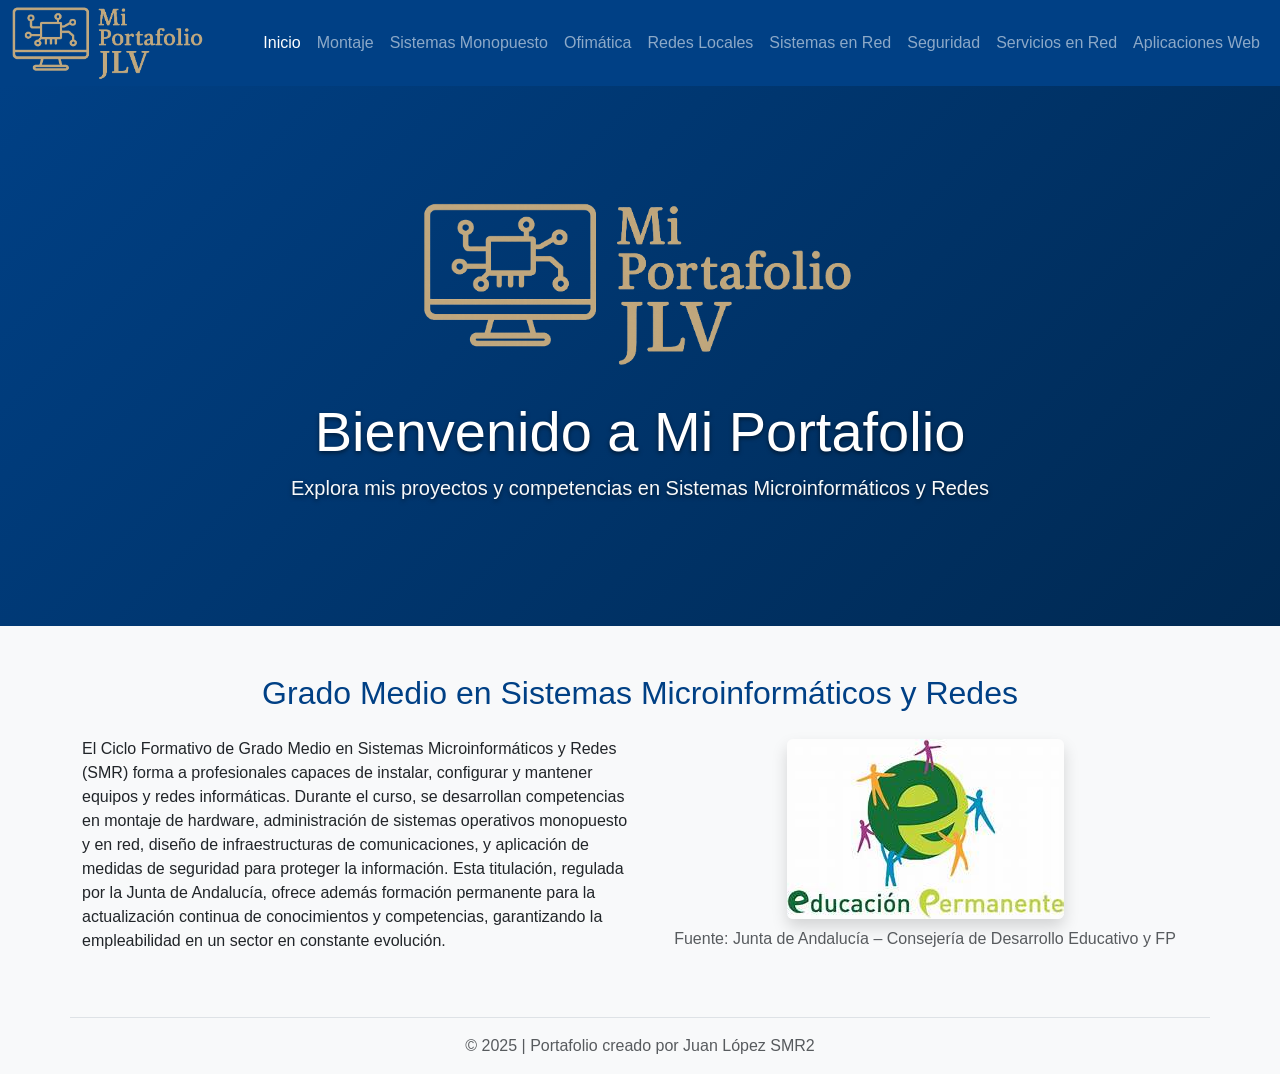
<file: index.html>
<!DOCTYPE html>
<html lang="es">
    <head>
        <meta charset="utf-8">
        <meta name="viewport" content="width=device-width, initial-scaled=1">
<link href="https://cdn.jsdelivr.net/npm/bootstrap@5.3.2/dist/css/bootstrap.min.css" rel="stylesheet">
<link href="https://cdn.jsdelivr.net/npm/bootstrap-icons@1.10.5/font/bootstrap-icons.css" rel="stylesheet">

      <link rel="stylesheet" href="css/custom.css">

      <title>Mi Portafolio SMR</title>
    </head>
    <body>
      <nav class="navbar navbar-expand-lg navbar-dark bg-primary">
        <div class="container-fluid">
          <a class="navbar-brand" href="index.html">
            <img src="images/logomp5.png" alt="Logo Mi Portafolio JLV" class="logo-navbar">
          </a>        
          <button class="navbar-toggler" type="button" data-bs-toggle="collapse" data-bs-target="#navbarNav">
            <span class="navbar-toggler-icon"></span>
          </button>
          <div class="collapse navbar-collapse" id="navbarNav">
            <ul class="navbar-nav ms-auto">
                  <li class="nav-item"><a class="nav-link active" href="index.html">Inicio</a></li>
                  <li class="nav-item"><a class="nav-link" href="montaje.html">Montaje</a></li>
                  <li class="nav-item"><a class="nav-link" href="sistemas_monopuestos.html">Sistemas Monopuesto</a></li>
                  <li class="nav-item"><a class="nav-link" href="ofimatica.html">Ofimática</a></li>
                  <li class="nav-item"><a class="nav-link" href="redes_locales.html">Redes Locales</a></li>
                  <li class="nav-item"><a class="nav-link" href="sistemas_red.html">Sistemas en Red</a></li>
                  <li class="nav-item"><a class="nav-link" href="seguridad.html">Seguridad</a></li>
                  <li class="nav-item"><a class="nav-link" href="servicios_red.html">Servicios en Red</a></li>
                  <li class="nav-item"><a class="nav-link" href="aplicaciones_web.html">Aplicaciones Web</a></li>
                </ul>
              </div>
            </div>
          </nav>
<header class="hero d-flex flex-column justify-content-center align-items-center text-center">
  <img src="images/logomp5.png" alt="Logo Mi Portafolio JLV" class="logo-hero mb-4">
  <h1 class="display-4 text-white">Bienvenido a Mi Portafolio</h1>
  <p class="lead text-light">Explora mis proyectos y competencias en Sistemas Microinformáticos y Redes</p>
</header>
<section class="container my-5">
  <h2 class="text-center text-principal mb-4">
    Grado Medio en Sistemas Microinformáticos y Redes
  </h2>
  <div class="row align-items-center">
    <div class="col-md-6">
      <p class="text-justify text-justify">
        El Ciclo Formativo de Grado Medio en Sistemas Microinformáticos y Redes (SMR) forma a profesionales capaces de instalar,
        configurar y mantener equipos y redes informáticas. Durante el curso, se desarrollan competencias en montaje de hardware,
        administración de sistemas operativos monopuesto y en red, diseño de infraestructuras de comunicaciones, y aplicación de
        medidas de seguridad para proteger la información. Esta titulación, regulada por la Junta de Andalucía, ofrece además
        formación permanente para la actualización continua de conocimientos y competencias, garantizando la empleabilidad en un
        sector en constante evolución.
      </p>
    </div>
    <div class="col-md-6 text-center">
      <img src="images/educa2.jpg" class="img-fluid rounded shadow" alt="Junta de Andalucía Formación Profesional">
      <p class="text-muted mt-2">Fuente: Junta de Andalucía – Consejería de Desarrollo Educativo y FP</p>
    </div>
  </div>
</section>

                </div>
             </div>
        </div>
        <footer class="container mt-5 py-3 text-center text-muted border-top">
            &copy; 2025 | Portafolio creado por Juan López SMR2
        </footer>
<script src="https://cdn.jsdelivr.net/npm/bootstrap@5.3.2/dist/js/bootstrap.bundle.min.js"></script>
 </body>
</html>
</file>
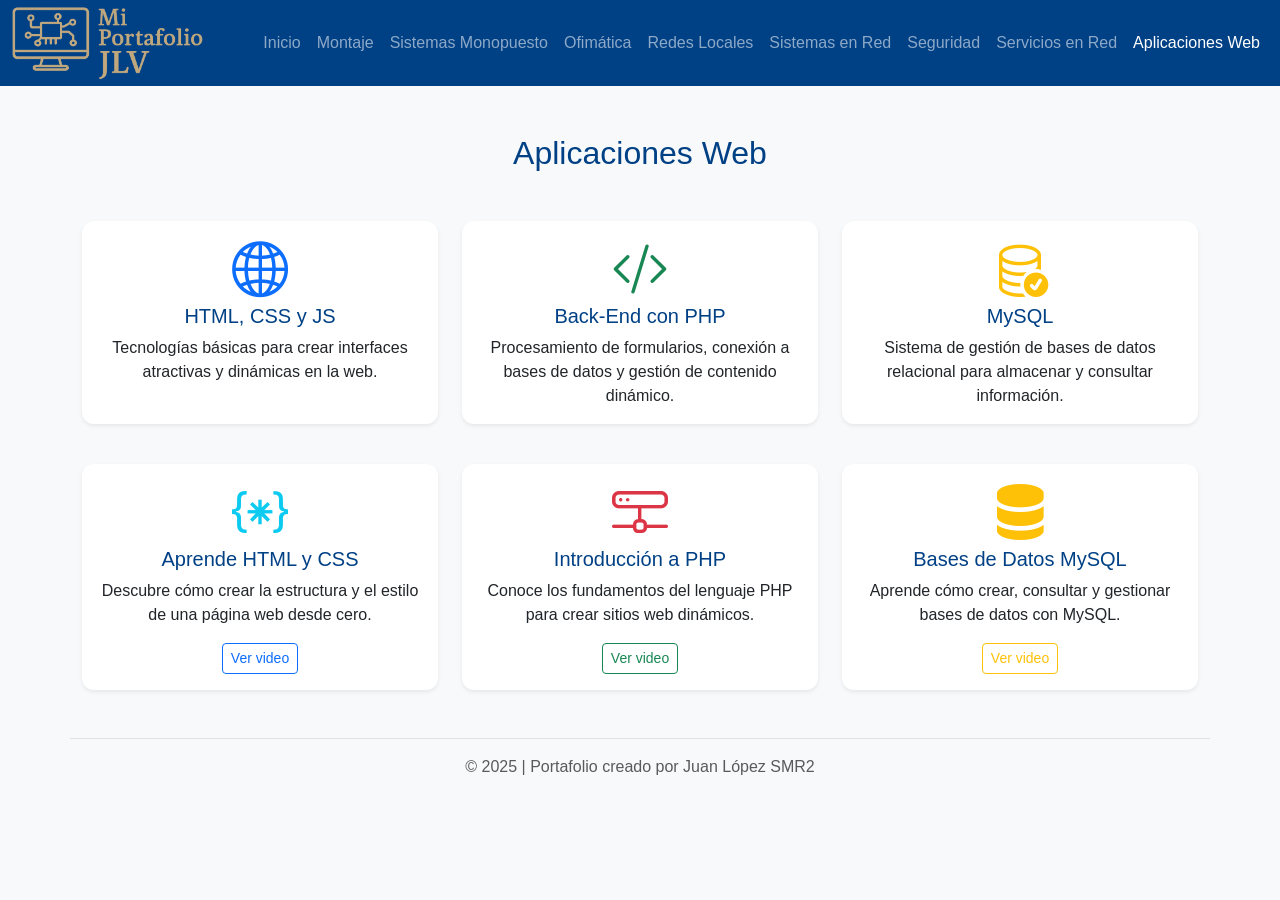
<file: aplicaciones_web.html>
<!DOCTYPE html>
<html lang="es">
    <head>
        <meta charset="utf-8">
        <meta name="viewport" content="width=device-width, initial-scaled=1">
<link href="https://cdn.jsdelivr.net/npm/bootstrap@5.3.2/dist/css/bootstrap.min.css" rel="stylesheet">
<link href="https://cdn.jsdelivr.net/npm/bootstrap-icons@1.10.5/font/bootstrap-icons.css" rel="stylesheet">

      <link rel="stylesheet" href="css/custom.css">

      <title>Mi Portafolio SMR</title>
    </head>
    <body>
      <nav class="navbar navbar-expand-lg navbar-dark bg-primary">
        <div class="container-fluid">
          <a class="navbar-brand" href="index.html">
            <img src="images/logomp5.png" alt="Logo Mi Portafolio JLV" class="logo-navbar">
          </a>        
          <button class="navbar-toggler" type="button" data-bs-toggle="collapse" data-bs-target="#navbarNav">
            <span class="navbar-toggler-icon"></span>
          </button>
          <div class="collapse navbar-collapse" id="navbarNav">
            <ul class="navbar-nav ms-auto">
                  <li class="nav-item"><a class="nav-link" href="index.html">Inicio</a></li>
                  <li class="nav-item"><a class="nav-link" href="montaje.html">Montaje</a></li>
                  <li class="nav-item"><a class="nav-link" href="sistemas_monopuestos.html">Sistemas Monopuesto</a></li>
                  <li class="nav-item"><a class="nav-link" href="ofimatica.html">Ofimática</a></li>
                  <li class="nav-item"><a class="nav-link" href="redes_locales.html">Redes Locales</a></li>
                  <li class="nav-item"><a class="nav-link" href="sistemas_red.html">Sistemas en Red</a></li>
                  <li class="nav-item"><a class="nav-link" href="seguridad.html">Seguridad</a></li>
                  <li class="nav-item"><a class="nav-link" href="servicios_red.html">Servicios en Red</a></li>
                  <li class="nav-item"><a class="nav-link active" href="aplicaciones_web.html">Aplicaciones Web</a></li>
                </ul>
              </div>
            </div>
          </nav>
          <div class="container my-5">
            <h2 class="text-center text-principal mb-4">Aplicaciones Web</h2>
            <div class="row row-cols-1 row-cols-md-3 g-4 mt-3">
          
              <div class="col">
                <div class="card text-center h-100 border-0 shadow-sm">
                  <div class="card-body">
                    <i class="bi bi-globe2 display-4 text-primary mb-3"></i>
                    <h5 class="card-title">HTML, CSS y JS</h5>
                    <p class="card-text">Tecnologías básicas para crear interfaces atractivas y dinámicas en la web.</p>
                  </div>
                </div>
              </div>
          
              <div class="col">
                <div class="card text-center h-100 border-0 shadow-sm">
                  <div class="card-body">
                    <i class="bi bi-code-slash display-4 text-success mb-3"></i>
                    <h5 class="card-title">Back-End con PHP</h5>
                    <p class="card-text">Procesamiento de formularios, conexión a bases de datos y gestión de contenido dinámico.</p>
                  </div>
                </div>
              </div>
          
              <div class="col">
                <div class="card text-center h-100 border-0 shadow-sm">
                  <div class="card-body">
                    <i class="bi bi-database-check display-4 text-warning mb-3"></i>
                    <h5 class="card-title">MySQL</h5>
                    <p class="card-text">Sistema de gestión de bases de datos relacional para almacenar y consultar información.</p>
                  </div>
                </div>
              </div>
           </div>
          <div class="row row-cols-1 row-cols-md-3 g-4 mt-3">

            <div class="col">
              <div class="card text-center h-100 border-0 shadow-sm">
                <div class="card-body">
                  <i class="bi bi-braces-asterisk display-4 text-info mb-3"></i>
                  <h5 class="card-title">Aprende HTML y CSS</h5>
                  <p class="card-text">Descubre cómo crear la estructura y el estilo de una página web desde cero.</p>
                  <a href="https://www.youtube.com/watch?v=UB1O30fR-EE" target="_blank" class="btn btn-outline-primary btn-sm">Ver video</a>
                </div>
              </div>
            </div>
          
            <div class="col">
              <div class="card text-center h-100 border-0 shadow-sm">
                <div class="card-body">
                  <i class="bi bi-hdd-network display-4 text-danger mb-3"></i>
                  <h5 class="card-title">Introducción a PHP</h5>
                  <p class="card-text">Conoce los fundamentos del lenguaje PHP para crear sitios web dinámicos.</p>
                  <a href="https://www.youtube.com/watch?v=OK_JCtrrv-c" target="_blank" class="btn btn-outline-success btn-sm">Ver video</a>
                </div>
              </div>
            </div>
          
            <div class="col">
              <div class="card text-center h-100 border-0 shadow-sm">
                <div class="card-body">
                  <i class="bi bi-server display-4 text-warning mb-3"></i>
                  <h5 class="card-title">Bases de Datos MySQL</h5>
                  <p class="card-text">Aprende cómo crear, consultar y gestionar bases de datos con MySQL.</p>
                  <a href="https://www.youtube.com/watch?v=HXV3zeQKqGY" target="_blank" class="btn btn-outline-warning btn-sm">Ver video</a>
                </div>
              </div>
            </div>
        </div>
    </div>
                    
        <footer class="container mt-5 py-3 text-center text-muted border-top">
            &copy; 2025 | Portafolio creado por Juan López SMR2
        </footer>
<script src="https://cdn.jsdelivr.net/npm/bootstrap@5.3.2/dist/js/bootstrap.bundle.min.js"></script>
 </body>
</html>
</file>
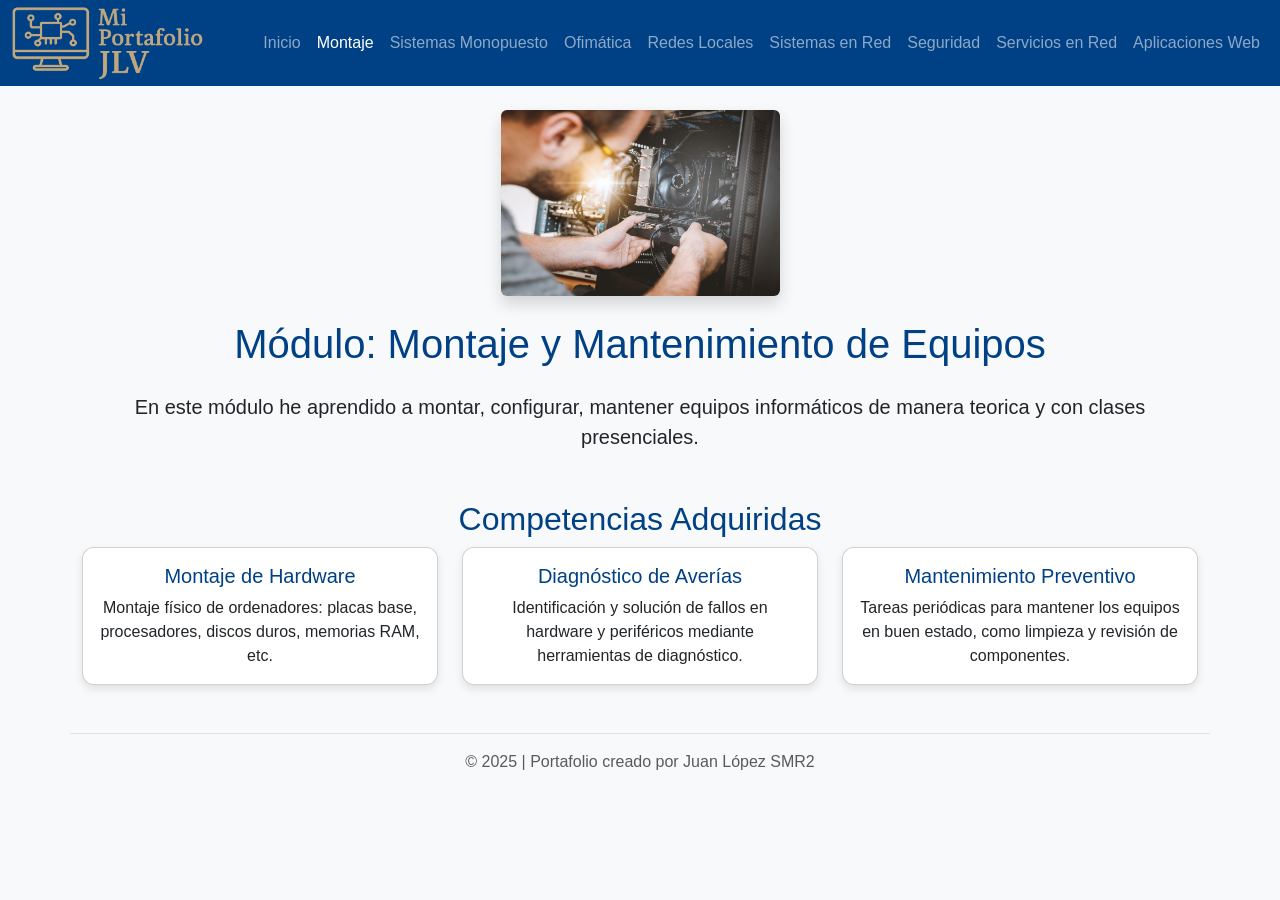
<file: montaje.html>
<!doctype html>
<html lang="es">
  <head>
    <meta charset="utf-8">
    <meta name="viewport" content="width=device-width, initial-scale=1">

    <link href="https://cdn.jsdelivr.net/npm/bootstrap@5.3.3/dist/css/bootstrap.min.css" rel="stylesheet" integrity="sha384-QWTKZyjpPEjISv5WaRU9OFeRpok6YctnYmDr5pNlyT2bRjXh0JMhjY6hW+ALEwIH" crossorigin="anonymous">


    <link rel="stylesheet" href="css/custom.css">

    <title>Montaje y Mantenimiento</title>
  </head>
  <body>
    <nav class="navbar navbar-expand-lg navbar-dark bg-primary">
      <div class="container-fluid">
        <a class="navbar-brand" href="index.html">
          <img src="images/logomp5.png" alt="Logo Mi Portafolio JLV" class="logo-navbar">
        </a>        
        <button class="navbar-toggler" type="button" data-bs-toggle="collapse" data-bs-target="#navbarNav">
          <span class="navbar-toggler-icon"></span>
        </button>
        <div class="collapse navbar-collapse" id="navbarNav">
          <ul class="navbar-nav ms-auto">
            <li class="nav-item"><a class="nav-link" href="index.html">Inicio</a></li>
            <li class="nav-item"><a class="nav-link active" href="montaje.html">Montaje</a></li>
            <li class="nav-item"><a class="nav-link" href="sistemas_monopuestos.html">Sistemas Monopuesto</a></li>
            <li class="nav-item"><a class="nav-link" href="ofimatica.html">Ofimática</a></li>
            <li class="nav-item"><a class="nav-link" href="redes_locales.html">Redes Locales</a></li>
            <li class="nav-item"><a class="nav-link" href="sistemas_red.html">Sistemas en Red</a></li>
            <li class="nav-item"><a class="nav-link" href="seguridad.html">Seguridad</a></li>
            <li class="nav-item"><a class="nav-link" href="servicios_red.html">Servicios en Red</a></li>
            <li class="nav-item"><a class="nav-link" href="aplicaciones_web.html">Aplicaciones Web</a></li>
          </ul>
        </div>
      </div>
    </nav>
    <div class="container mt-4">
        <div class="text-center my-4">
            <img src="images/montaje_pc.jpg" class="img-fluid rounded shadow w-25" alt="Montaje de PC">
        </div>
      <h1 class="mb-4 text-center text-principal">Módulo: Montaje y Mantenimiento de Equipos</h1>
      <p class="lead text-center">En este módulo he aprendido a montar, configurar, mantener equipos informáticos de manera teorica y con clases presenciales.</p>

      <h2 class="mt-5 text-center text-principal" >Competencias Adquiridas</h2>
      <div class="row row-cols-1 row-cols-md-2 row-cols-lg-3 g-4">
        <div class="col">
          <div class="card h-100">
            <div class="card-body">
              <h5 class="card-title text-center">Montaje de Hardware</h5>
              <p class="card-text text-center">Montaje físico de ordenadores: placas base, procesadores, discos duros, memorias RAM, etc.</p>
            </div>
          </div>
        </div>
        <div class="col">
          <div class="card h-100">
            <div class="card-body">
              <h5 class="card-title text-center">Diagnóstico de Averías</h5>
              <p class="card-text text-center">Identificación y solución de fallos en hardware y periféricos mediante herramientas de diagnóstico.</p>
            </div>
          </div>
        </div>
        <div class="col">
          <div class="card h-100">
            <div class="card-body">
              <h5 class="card-title text-center">Mantenimiento Preventivo</h5>
              <p class="card-text text-center">Tareas periódicas para mantener los equipos en buen estado, como limpieza y revisión de componentes.</p>
            </div>
          </div>
        </div>
      </div>
    </div>

    <footer class="container mt-5 py-3 text-center text-muted border-top">
      &copy; 2025 | Portafolio creado por Juan López SMR2
    </footer>
    <script src="https://cdn.jsdelivr.net/npm/bootstrap@5.3.3/dist/js/bootstrap.bundle.min.js" integrity="sha384-YvpcrYf0tY3lHB60NNkmXc5s9fDVZLESaAA55NDzOxhy9GkcIdslK1eN7N6jIeHz" crossorigin="anonymous"></script>

  </body>
</html>
</file>
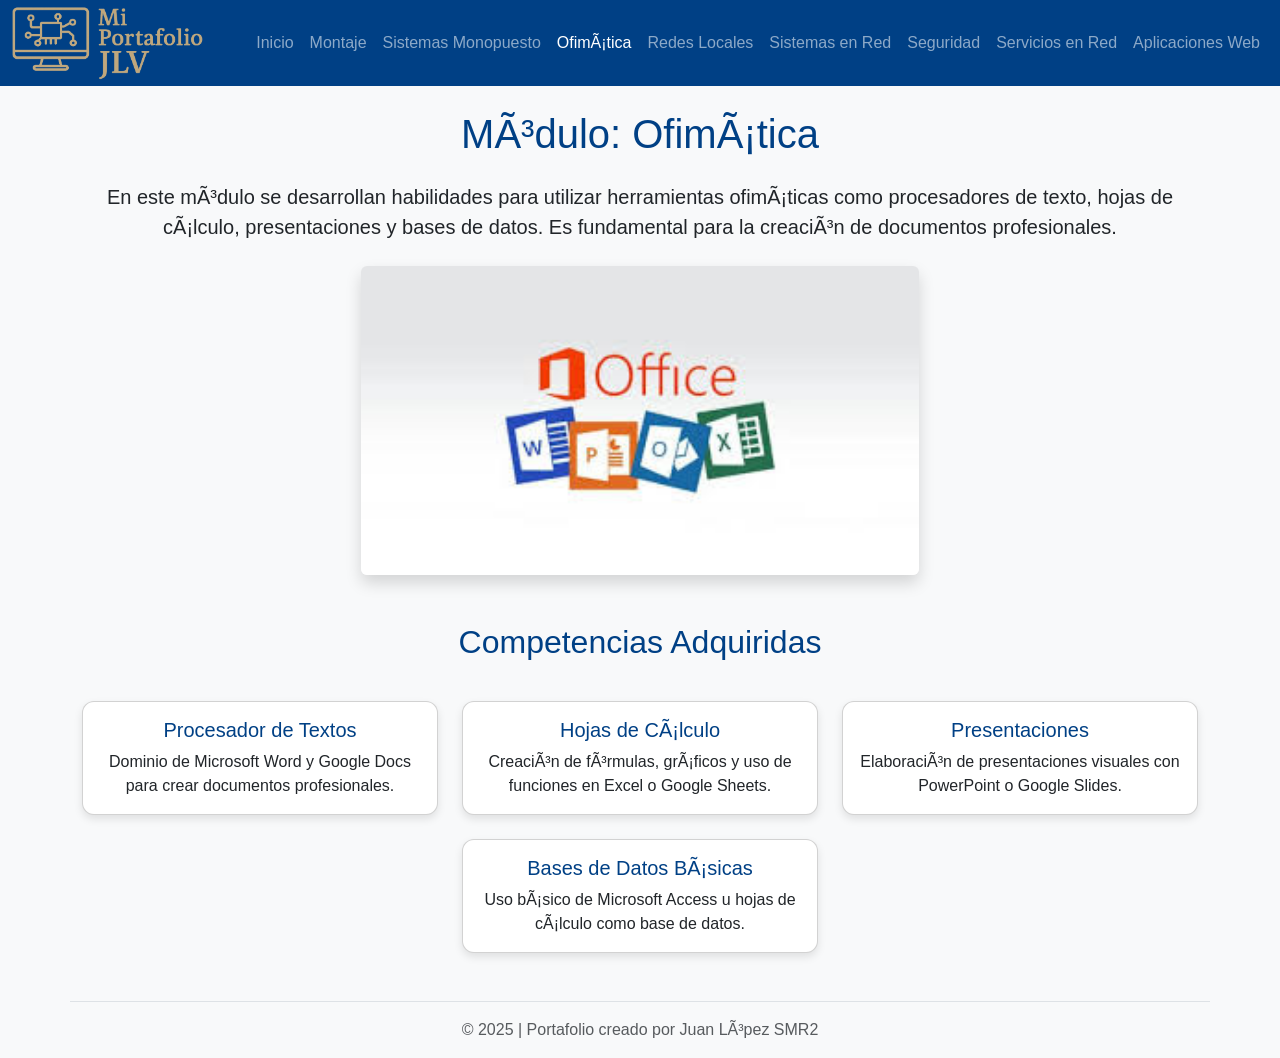
<file: ofimatica.html>
<!DOCTYPE html>
<html lang="es">
    <head>
        <meta charset="utf-8>">
        <meta name="viewport" content="width=device-width, initial-scaled=1">
      <link href="https://cdn.jsdelivr.net/npm/bootstrap@5.3.3/dist/css/bootstrap.min.css" rel="stylesheet">
      
      <link rel="stylesheet" href="css/custom.css">

      <title>Ofimatica</title>
    </head>
    <body>
      <nav class="navbar navbar-expand-lg navbar-dark bg-primary">
        <div class="container-fluid">
          <a class="navbar-brand" href="index.html">
            <img src="images/logomp5.png" alt="Logo Mi Portafolio JLV" class="logo-navbar">
          </a>        
          <button class="navbar-toggler" type="button" data-bs-toggle="collapse" data-bs-target="#navbarNav">
            <span class="navbar-toggler-icon"></span>
          </button>
          <div class="collapse navbar-collapse" id="navbarNav">
                <ul class="navbar-nav ms-auto">
                  <li class="nav-item"><a class="nav-link" href="index.html">Inicio</a></li>
                  <li class="nav-item"><a class="nav-link" href="montaje.html">Montaje</a></li>
                  <li class="nav-item"><a class="nav-link" href="sistemas_monopuestos.html">Sistemas Monopuesto</a></li>
                  <li class="nav-item"><a class="nav-link active" href="ofimatica.html">Ofimática</a></li>
                  <li class="nav-item"><a class="nav-link" href="redes_locales.html">Redes Locales</a></li>
                  <li class="nav-item"><a class="nav-link" href="sistemas_red.html">Sistemas en Red</a></li>
                  <li class="nav-item"><a class="nav-link" href="seguridad.html">Seguridad</a></li>
                  <li class="nav-item"><a class="nav-link" href="servicios_red.html">Servicios en Red</a></li>
                  <li class="nav-item"><a class="nav-link" href="aplicaciones_web.html">Aplicaciones Web</a></li>
                </ul>
              </div>
            </div>
          </nav>
          
        <div class="container mt-4">
            <h1 class="mb-4 text-center text-principal">Módulo: Ofimática</h1>
            <p class="lead text-center">En este módulo se desarrollan habilidades para utilizar herramientas ofimáticas como procesadores de texto, hojas de cálculo, presentaciones y bases de datos. Es fundamental para la creación de documentos profesionales.</p>
          
            <div class="text-center my-4">
              <img src="images/ofimatica.jpg" class="img-fluid w-50 rounded shadow" alt="Herramientas ofimáticas">
            </div>
          
            <h2 class="mt-5 text-center text-principal">Competencias Adquiridas</h2>
          
            <div class="row row-cols-1 row-cols-md-2 row-cols-lg-3 g-4 mt-3">
              <div class="col">
                <div class="card h-100">
                  <div class="card-body">
                    <h5 class="card-title text-center">Procesador de Textos</h5>
                    <p class="card-text text-center">Dominio de Microsoft Word y Google Docs para crear documentos profesionales.</p>
                  </div>
                </div>
              </div>
              <div class="col">
                <div class="card h-100">
                  <div class="card-body">
                    <h5 class="card-title text-center">Hojas de Cálculo</h5>
                    <p class="card-text text-center">Creación de fórmulas, gráficos y uso de funciones en Excel o Google Sheets.</p>
                  </div>
                </div>
              </div>
              <div class="col">
                <div class="card h-100">
                  <div class="card-body">
                    <h5 class="card-title text-center">Presentaciones</h5>
                    <p class="card-text text-center">Elaboración de presentaciones visuales con PowerPoint o Google Slides.</p>
                  </div>
                </div>
              </div>
              <div class="col-md-4 mx-auto">
                <div class="card h-100">
                  <div class="card-body">
                    <h5 class="card-title text-center">Bases de Datos Básicas</h5>
                    <p class="card-text text-center">Uso básico de Microsoft Access u hojas de cálculo como base de datos.</p>
                  </div>
                </div>
              </div>
            </div>
          </div></div>
             </div>
        </div>
        <footer class="container mt-5 py-3 text-center text-muted border-top">
            &copy; 2025 | Portafolio creado por Juan López SMR2
        </footer>
        <script src="https://cdn.jsdelivr.net/npm/bootstrap@5.3.3/dist/js/bootstrap.bundle.min.js"></script>
    </body>
</html>
</file>
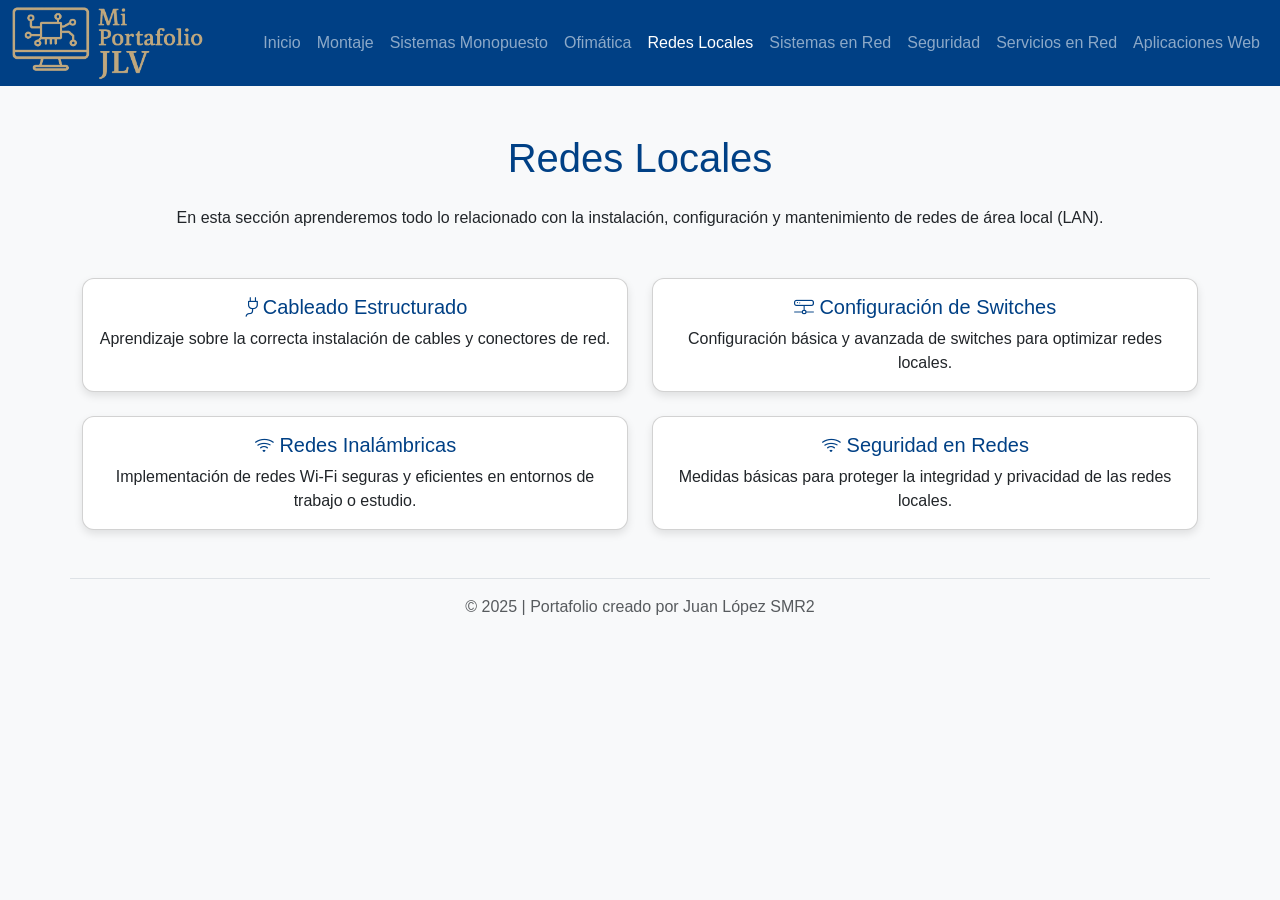
<file: redes_locales.html>
<!DOCTYPE html>
<html lang="es">
<head>
  <meta charset="UTF-8">
  <meta name="viewport" content="width=device-width, initial-scale=1">
  <title>Redes Locales</title>
  <link href="https://cdn.jsdelivr.net/npm/bootstrap@5.3.2/dist/css/bootstrap.min.css" rel="stylesheet">
  <link rel="stylesheet" href="css/custom.css">
  <link rel="stylesheet" href="https://cdn.jsdelivr.net/npm/bootstrap-icons@1.10.5/font/bootstrap-icons.css">

</head>
<body>
    <nav class="navbar navbar-expand-lg navbar-dark bg-primary">
        <div class="container-fluid">
          <a class="navbar-brand" href="index.html">
            <img src="images/logomp5.png" alt="Logo Mi Portafolio JLV" class="logo-navbar">
          </a>        
          <button class="navbar-toggler" type="button" data-bs-toggle="collapse" data-bs-target="#navbarNav">
            <span class="navbar-toggler-icon"></span>
          </button>
          <div class="collapse navbar-collapse" id="navbarNav">
      <ul class="navbar-nav ms-auto">
        <li class="nav-item"><a class="nav-link" href="index.html">Inicio</a></li>
        <li class="nav-item"><a class="nav-link" href="montaje.html">Montaje</a></li>
        <li class="nav-item"><a class="nav-link" href="sistemas_monopuesto.html">Sistemas Monopuesto</a></li>
        <li class="nav-item"><a class="nav-link" href="ofimatica.html">Ofimática</a></li>
        <li class="nav-item"><a class="nav-link active" href="redes_locales.html">Redes Locales</a></li>
        <li class="nav-item"><a class="nav-link" href="sistemas_red.html">Sistemas en Red</a></li>
        <li class="nav-item"><a class="nav-link" href="seguridad.html">Seguridad</a></li>
        <li class="nav-item"><a class="nav-link" href="servicios_red.html">Servicios en Red</a></li>
        <li class="nav-item"><a class="nav-link" href="aplicaciones_web.html">Aplicaciones Web</a></li>
      </ul>
    </div>
  </div>
</nav>
<div class="container my-5">
  <h1 class="text-center mb-4 text-principal">Redes Locales</h1>
  <p class="text-center">En esta sección aprenderemos todo lo relacionado con la instalación, configuración y mantenimiento de redes de área local (LAN).</p>

  <div class="row row-cols-1 row-cols-md-2 g-4 mt-4">
    <div class="col">
      <div class="card h-100">
        <div class="card-body text-center">
          <h5 class="card-title">
            <i class="bi bi-plug"></i>Cableado Estructurado</h5>
          <p class="card-text">Aprendizaje sobre la correcta instalación de cables y conectores de red.</p>
        </div>
      </div>
    </div>
    <div class="col">
      <div class="card h-100">
        <div class="card-body text-center">
          <h5 class="card-title">
            <i class="bi bi-hdd-network">
            </i>Configuración de Switches</h5>
          <p class="card-text">Configuración básica y avanzada de switches para optimizar redes locales.</p>
        </div>
      </div>
    </div>
    <div class="col">
      <div class="card h-100">
        <div class="card-body text-center">
          <h5 class="card-title">
            <i class="bi bi-wifi">
            </i>Redes Inalámbricas</h5>
          <p class="card-text">Implementación de redes Wi-Fi seguras y eficientes en entornos de trabajo o estudio.</p>
        </div>
      </div>
    </div>
    <div class="col">
      <div class="card h-100 mx-auto">
        <div class="card-body text-center">
          <h5 class="card-title"><i class="bi bi-wifi">
          </i>Seguridad en Redes</h5>
          <p class="card-text">Medidas básicas para proteger la integridad y privacidad de las redes locales.</p>
        </div>
      </div>
    </div>

  </div>
</div>
<footer class="container mt-5 py-3 text-center text-muted border-top">
    &copy; 2025 | Portafolio creado por Juan López SMR2
</footer>
<script src="https://cdn.jsdelivr.net/npm/bootstrap@5.3.2/dist/js/bootstrap.bundle.min.js"></script>

</body>
</html>
</file>
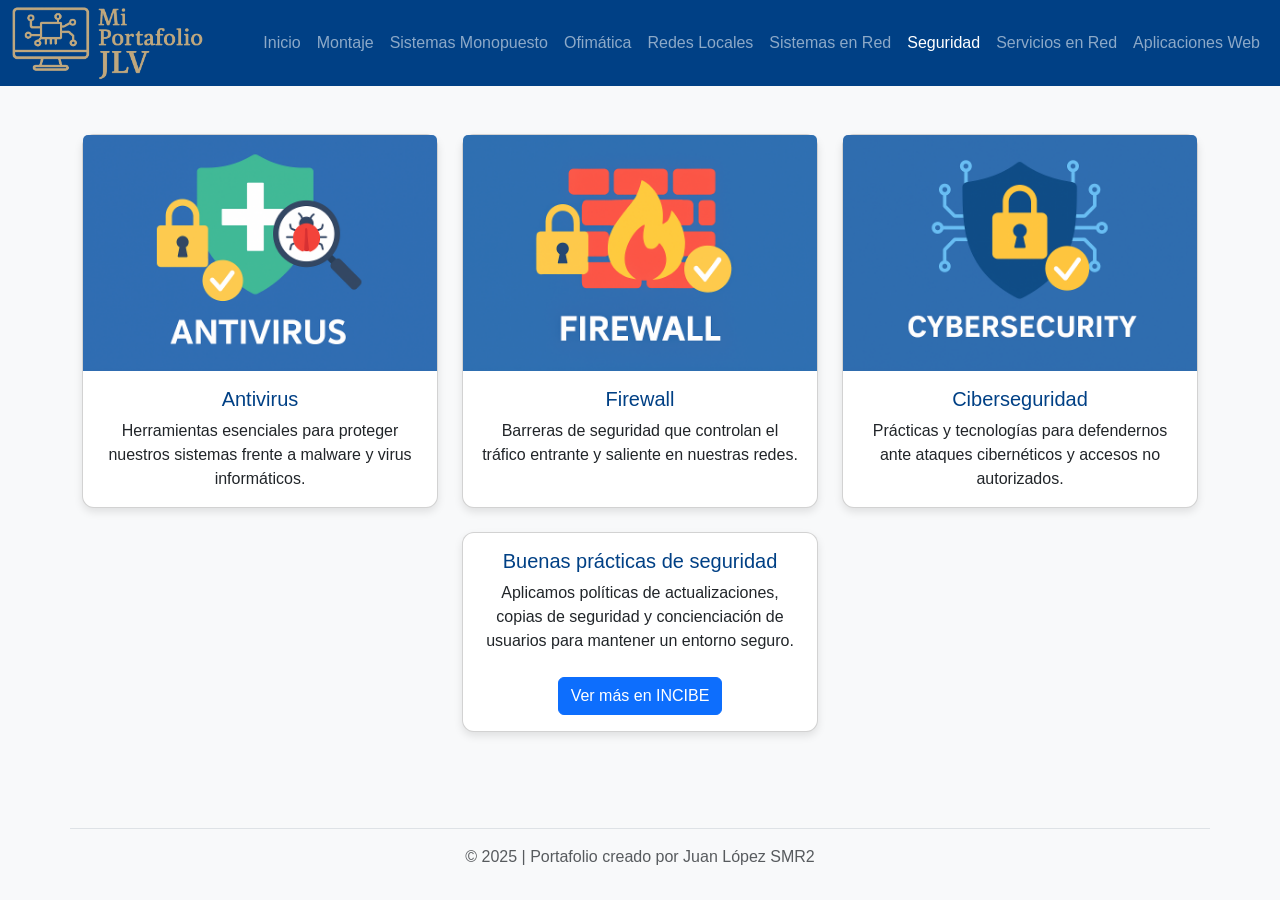
<file: seguridad.html>
<!DOCTYPE html>
<html lang="es">
<head>
  <meta charset="utf-8">
  <meta name="viewport" content="width=device-width, initial-scale=1">
  <link href="https://cdn.jsdelivr.net/npm/bootstrap@5.3.2/dist/css/bootstrap.min.css" rel="stylesheet">
  <link href="https://cdn.jsdelivr.net/npm/bootstrap-icons@1.10.5/font/bootstrap-icons.css" rel="stylesheet">
  <link rel="stylesheet" href="css/custom.css">
  <title>Seguridad Informática</title>
</head>
<body>
  <nav class="navbar navbar-expand-lg navbar-dark bg-primary">
    <div class="container-fluid">
      <a class="navbar-brand" href="index.html">
        <img src="images/logomp5.png" alt="Logo Mi Portafolio JLV" class="logo-navbar">
      </a>
      <button class="navbar-toggler" type="button" data-bs-toggle="collapse" data-bs-target="#navbarNav">
        <span class="navbar-toggler-icon"></span>
      </button>
      <div class="collapse navbar-collapse" id="navbarNav">
        <ul class="navbar-nav ms-auto">
          <li class="nav-item"><a class="nav-link" href="index.html">Inicio</a></li>
          <li class="nav-item"><a class="nav-link" href="montaje.html">Montaje</a></li>
          <li class="nav-item"><a class="nav-link" href="sistemas_monopuestos.html">Sistemas Monopuesto</a></li>
          <li class="nav-item"><a class="nav-link" href="ofimatica.html">Ofimática</a></li>
          <li class="nav-item"><a class="nav-link" href="redes_locales.html">Redes Locales</a></li>
          <li class="nav-item"><a class="nav-link" href="sistemas_red.html">Sistemas en Red</a></li>
          <li class="nav-item"><a class="nav-link active" href="seguridad.html">Seguridad</a></li>
          <li class="nav-item"><a class="nav-link" href="servicios_red.html">Servicios en Red</a></li>
          <li class="nav-item"><a class="nav-link" href="aplicaciones_web.html">Aplicaciones Web</a></li>
        </ul>
      </div>
    </div>
  </nav>
  <div class="container py-5">
    <div class="row row-cols-1 row-cols-md-3 g-4">
      <div class="col">
        <div class="card h-100">
          <img src="images/antivirus.png" class="card-img-top img-fluid img-fixed" alt="Antivirus">
          <div class="card-body">
            <h5 class="card-title text-center">Antivirus</h5>
            <p class="card-text text-center">Herramientas esenciales para proteger nuestros sistemas frente a malware y virus informáticos.</p>
          </div>
        </div>
      </div>
      <div class="col">
        <div class="card h-100">
          <img src="images/firewall.png" class="card-img-top img-fluid img-fixed" alt="Firewall">
          <div class="card-body">
            <h5 class="card-title text-center">Firewall</h5>
            <p class="card-text text-center">Barreras de seguridad que controlan el tráfico entrante y saliente en nuestras redes.</p>
          </div>
        </div>
      </div>
      <div class="col">
        <div class="card h-100">
          <img src="images/cibersecurity.png" class="card-img-top img-fluid img-fixed" alt="Ciberseguridad">
          <div class="card-body">
            <h5 class="card-title text-center">Ciberseguridad</h5>
            <p class="card-text text-center">Prácticas y tecnologías para defendernos ante ataques cibernéticos y accesos no autorizados.</p>
          </div>
        </div>
      </div>
          <div class="col-md-4 mx-auto">
            <div class="card h-100">
              <div class="card-body">
                <h5 class="card-title text-center">Buenas prácticas de seguridad</h5>
                <p class="card-text text-center">Aplicamos políticas de actualizaciones, copias de seguridad y concienciación de usuarios para mantener un entorno seguro.</p>
                <div class="d-flex justify-content-center">
                <a href="https://www.incibe.es/protege-tu-empresa" target="_blank" class="btn btn-primary mt-2">Ver más en INCIBE</a>
            </div>
        </div>
      </div>
    </div>
  </div>
</div>
  <footer class="container mt-5 py-3 text-center text-muted border-top">
    &copy; 2025 | Portafolio creado por Juan López SMR2
  </footer>

  <script src="https://cdn.jsdelivr.net/npm/bootstrap@5.3.2/dist/js/bootstrap.bundle.min.js"></script>
</body>
</html>
</file>
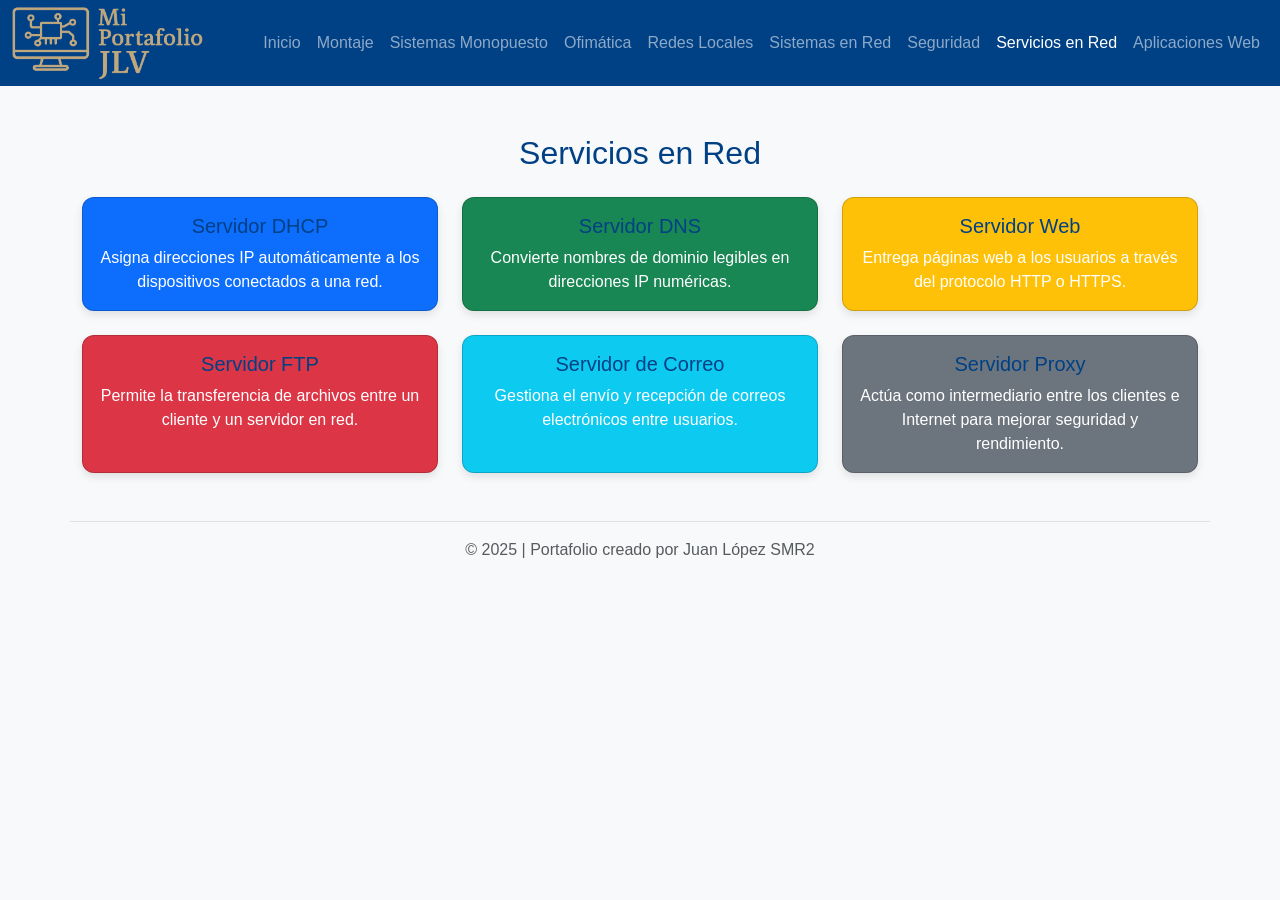
<file: servicios_red.html>
<!DOCTYPE html>
<html lang="es">
    <head>
        <meta charset="utf-8">
        <meta name="viewport" content="width=device-width, initial-scaled=1">
<link href="https://cdn.jsdelivr.net/npm/bootstrap@5.3.2/dist/css/bootstrap.min.css" rel="stylesheet">
<link href="https://cdn.jsdelivr.net/npm/bootstrap-icons@1.10.5/font/bootstrap-icons.css" rel="stylesheet">

      <link rel="stylesheet" href="css/custom.css">

      <title>Mi Portafolio SMR</title>
    </head>
    <body>
      <nav class="navbar navbar-expand-lg navbar-dark bg-primary">
        <div class="container-fluid">
          <a class="navbar-brand" href="index.html">
            <img src="images/logomp5.png" alt="Logo Mi Portafolio JLV" class="logo-navbar">
          </a>        
          <button class="navbar-toggler" type="button" data-bs-toggle="collapse" data-bs-target="#navbarNav">
            <span class="navbar-toggler-icon"></span>
          </button>
          <div class="collapse navbar-collapse" id="navbarNav">
            <ul class="navbar-nav ms-auto">
                  <li class="nav-item"><a class="nav-link" href="index.html">Inicio</a></li>
                  <li class="nav-item"><a class="nav-link" href="montaje.html">Montaje</a></li>
                  <li class="nav-item"><a class="nav-link" href="sistemas_monopuestos.html">Sistemas Monopuesto</a></li>
                  <li class="nav-item"><a class="nav-link" href="ofimatica.html">Ofimática</a></li>
                  <li class="nav-item"><a class="nav-link" href="redes_locales.html">Redes Locales</a></li>
                  <li class="nav-item"><a class="nav-link" href="sistemas_red.html">Sistemas en Red</a></li>
                  <li class="nav-item"><a class="nav-link" href="seguridad.html">Seguridad</a></li>
                  <li class="nav-item"><a class="nav-link active" href="servicios_red.html">Servicios en Red</a></li>
                  <li class="nav-item"><a class="nav-link" href="aplicaciones_web.html">Aplicaciones Web</a></li>
                </ul>
              </div>
            </div>
          </nav>
          <div class="container my-5">
            <h2 class="text-center text-principal mb-4">Servicios en Red</h2>
            <div class="row row-cols-1 row-cols-md-3 g-4">
          
              <div class="col">
                <div class="card text-white bg-primary h-100">
                  <div class="card-body">
                    <h5 class="card-title text-center">Servidor DHCP</h5>
                    <p class="card-text text-center">Asigna direcciones IP automáticamente a los dispositivos conectados a una red.</p>
                  </div>
                </div>
              </div>
          
              <div class="col">
                <div class="card text-white bg-success h-100">
                  <div class="card-body">
                    <h5 class="card-title text-center">Servidor DNS</h5>
                    <p class="card-text text-center">Convierte nombres de dominio legibles en direcciones IP numéricas.</p>
                  </div>
                </div>
              </div>
          
              <div class="col">
                <div class="card text-white bg-warning h-100">
                  <div class="card-body">
                    <h5 class="card-title text-center">Servidor Web</h5>
                    <p class="card-text text-center">Entrega páginas web a los usuarios a través del protocolo HTTP o HTTPS.</p>
                  </div>
                </div>
              </div>
          
              <div class="col">
                <div class="card text-white bg-danger h-100">
                  <div class="card-body">
                    <h5 class="card-title text-center">Servidor FTP</h5>
                    <p class="card-text text-center">Permite la transferencia de archivos entre un cliente y un servidor en red.</p>
                  </div>
                </div>
              </div>
          
              <div class="col">
                <div class="card text-white bg-info h-100">
                  <div class="card-body">
                    <h5 class="card-title text-center">Servidor de Correo</h5>
                    <p class="card-text text-center">Gestiona el envío y recepción de correos electrónicos entre usuarios.</p>
                  </div>
                </div>
              </div>
           <div class="col">
                <div class="card text-white bg-secondary h-100">
                  <div class="card-body">
                    <h5 class="card-title text-center">Servidor Proxy</h5>
                    <p class="card-text text-center">Actúa como intermediario entre los clientes e Internet para mejorar seguridad y rendimiento.</p>
                  </div>
                </div>
              </div>
          
            </div>
          </div>          
        <footer class="container mt-5 py-3 text-center text-muted border-top">
            &copy; 2025 | Portafolio creado por Juan López SMR2
        </footer>
<script src="https://cdn.jsdelivr.net/npm/bootstrap@5.3.2/dist/js/bootstrap.bundle.min.js"></script>
 </body>
</html>
</file>
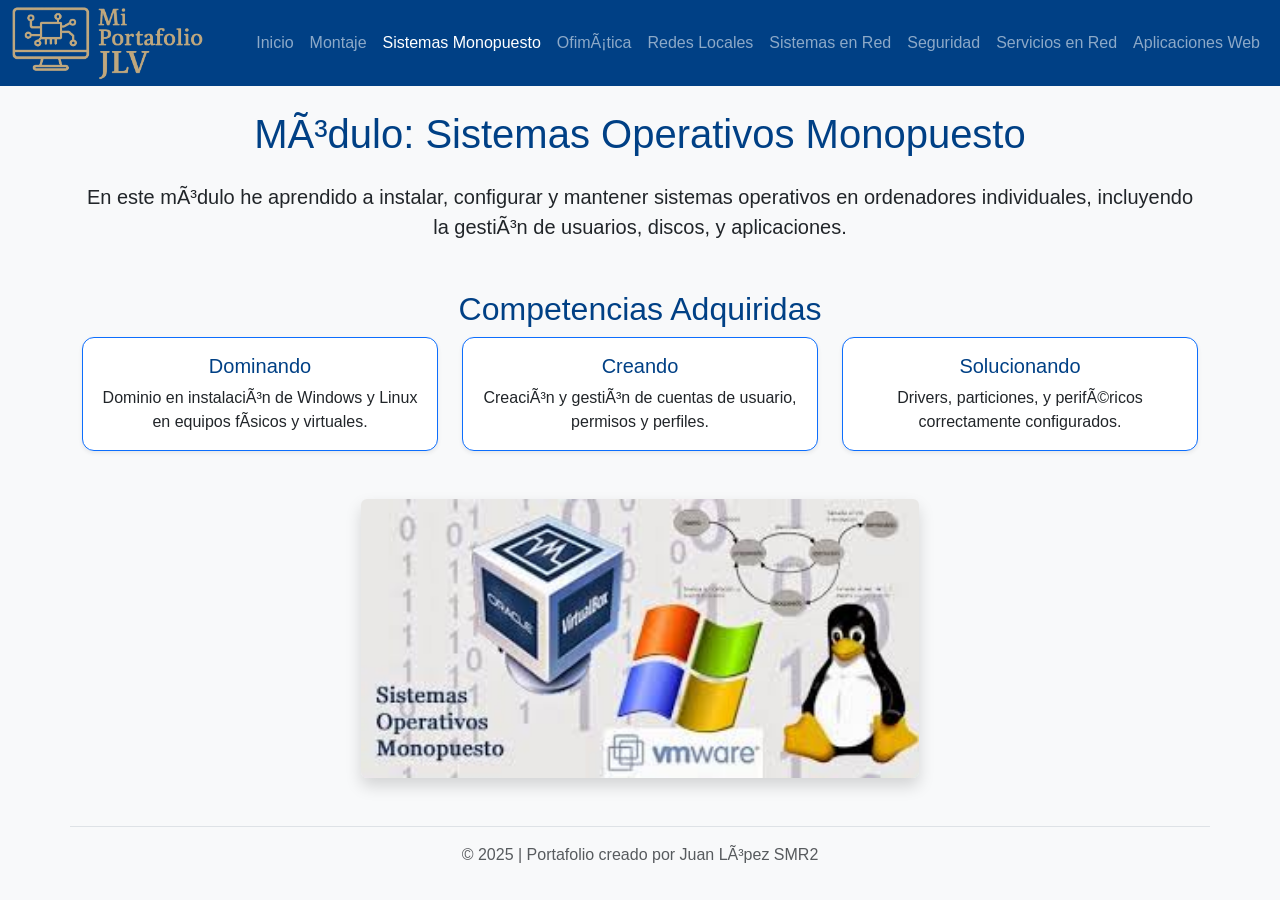
<file: sistemas_monopuestos.html>
<!DOCTYPE html>
<html lang="es">
    <head>
        <meta charset="utf-8>">
        <meta name="viewport" content="width=device-width, initial-scaled=1">
      <link href="https://cdn.jsdelivr.net/npm/bootstrap@5.3.3/dist/css/bootstrap.min.css" rel="stylesheet">
      
      <link rel="stylesheet" href="css/custom.css">

      <title>Mi Portafolio SMR</title>
    </head>
    <body>
      <nav class="navbar navbar-expand-lg navbar-dark bg-primary">
        <div class="container-fluid">
          <a class="navbar-brand" href="index.html">
            <img src="images/logomp5.png" alt="Logo Mi Portafolio JLV" class="logo-navbar">
          </a>        
          <button class="navbar-toggler" type="button" data-bs-toggle="collapse" data-bs-target="#navbarNav">
            <span class="navbar-toggler-icon"></span>
          </button>
          <div class="collapse navbar-collapse" id="navbarNav">
                <ul class="navbar-nav ms-auto">
                  <li class="nav-item"><a class="nav-link" href="index.html">Inicio</a></li>
                  <li class="nav-item"><a class="nav-link" href="montaje.html">Montaje</a></li>
                  <li class="nav-item"><a class="nav-link active" href="sistemas_monopuestos.html">Sistemas Monopuesto</a></li>
                  <li class="nav-item"><a class="nav-link" href="ofimatica.html">Ofimática</a></li>
                  <li class="nav-item"><a class="nav-link" href="redes_locales.html">Redes Locales</a></li>
                  <li class="nav-item"><a class="nav-link" href="sistemas_red.html">Sistemas en Red</a></li>
                  <li class="nav-item"><a class="nav-link" href="seguridad.html">Seguridad</a></li>
                  <li class="nav-item"><a class="nav-link" href="servicios_red.html">Servicios en Red</a></li>
                  <li class="nav-item"><a class="nav-link" href="aplicaciones_web.html">Aplicaciones Web</a></li>
                </ul>
              </div>
            </div>
        </nav>
        <div class="container mt-4">
            <h1 class="mb-4 text-center text-principal">Módulo: Sistemas Operativos Monopuesto</h1>
            <p class="lead text-center">En este módulo he aprendido a instalar, configurar y mantener sistemas operativos en ordenadores individuales, incluyendo la gestión de usuarios, discos, y aplicaciones.</p>
      
            <h2 class="mt-5 text-center text-principal">Competencias Adquiridas</h2>
      
            <div class="row row-cols-1 row-cols-md-2 row-cols-lg-3 g-4">
                <div class="col">
                    <div class="card h-100 shadow-sm border-primary">
                      <div class="card-body">
                        <h5 class="card-title text-center text-principal">Dominando</h5>
                        <p class="card-text text-center">Dominio en instalación de Windows y Linux en equipos físicos y virtuales.</p>
                      </div>
                    </div>
                  </div>
                    <div class="col">
                        <div class="card h-100 shadow-sm border-primary">
                          <div class="card-body">
                            <h5 class="card-title text-center text-principal">Creando</h5>
                            <p class="card-text text-center">Creación y gestión de cuentas de usuario, permisos y perfiles.</p>
                          </div>
                    </div>
                  </div>
                  <div class="col">
                    <div class="card h-100 shadow-sm border-primary">
                      <div class="card-body">
                        <h5 class="card-title text-center text-principal">Solucionando</h5>
                        <p class="card-text text-center">Drivers, particiones, y periféricos correctamente configurados.</p>
                      </div>
                    </div>
                  </div>
                </div>
                <div class="text-center mt-5">
                    <img src="images/sistemas_monopuestos.jpg" class="img-fluid w-50 rounded shadow" alt="Sistemas Monopuesto">
                  </div>
                </div>
        <footer class="container mt-5 py-3 text-center text-muted border-top">
            &copy; 2025 | Portafolio creado por Juan López SMR2
        </footer>
        <script src="https://cdn.jsdelivr.net/npm/bootstrap@5.3.3/dist/js/bootstrap.bundle.min.js"></script>
    </body>
</html>
</file>
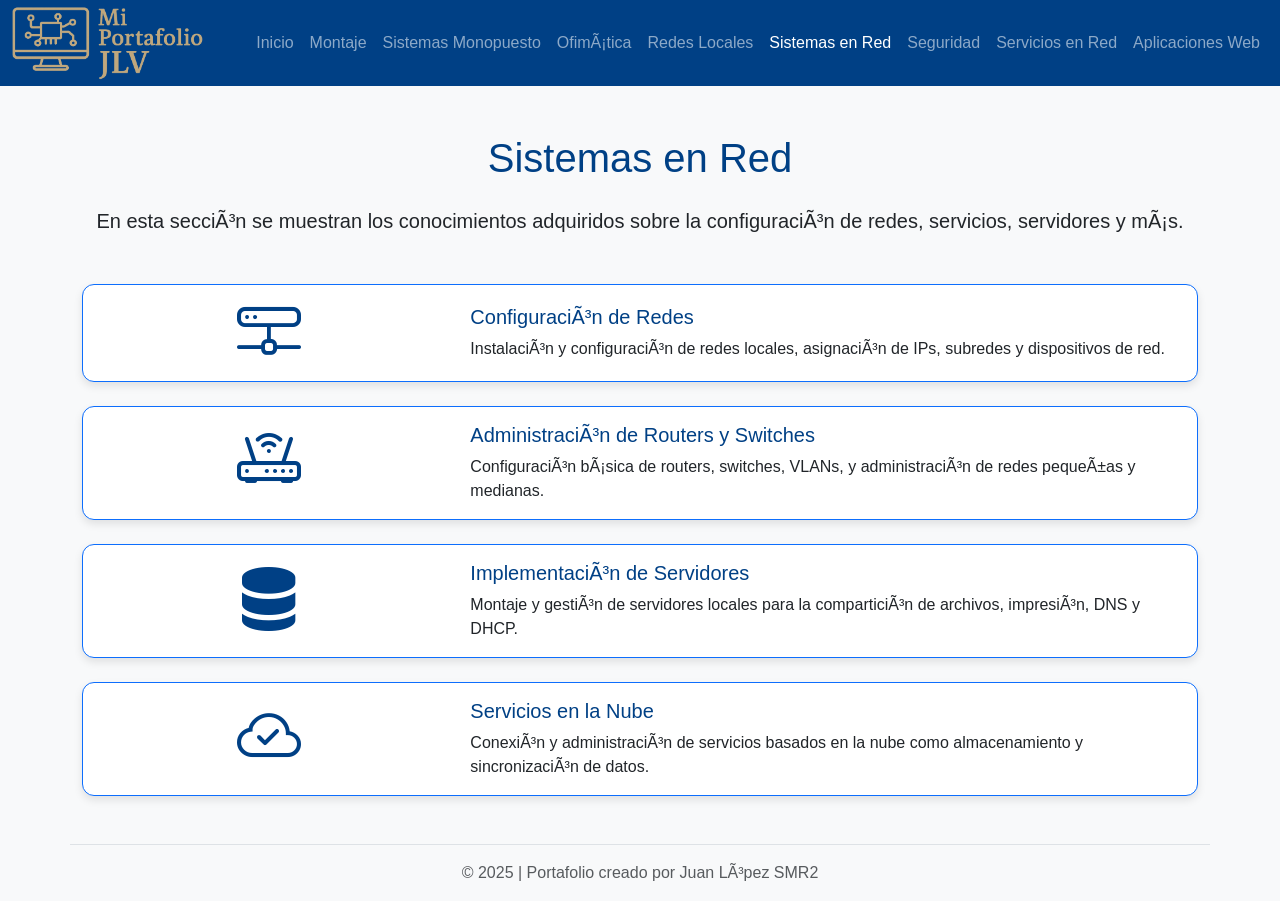
<file: sistemas_red.html>
<!DOCTYPE html>
<html lang="es">
<head>
    <meta charset="utf-8>">
        <meta name="viewport" content="width=device-width, initial-scaled=1">
      <link href="https://cdn.jsdelivr.net/npm/bootstrap@5.3.3/dist/css/bootstrap.min.css" rel="stylesheet">
      <link href="https://cdn.jsdelivr.net/npm/bootstrap-icons@1.10.5/font/bootstrap-icons.css" rel="stylesheet">

      <link rel="stylesheet" href="css/custom.css">

      <title>Mi Portafolio SMR</title>
</head>
<body>
    <nav class="navbar navbar-expand-lg navbar-dark bg-primary">
        <div class="container-fluid">
          <a class="navbar-brand" href="index.html">
            <img src="images/logomp5.png" alt="Logo Mi Portafolio JLV" class="logo-navbar">
          </a>        
          <button class="navbar-toggler" type="button" data-bs-toggle="collapse" data-bs-target="#navbarNav">
            <span class="navbar-toggler-icon"></span>
          </button>
          <div class="collapse navbar-collapse" id="navbarNav">
      <ul class="navbar-nav ms-auto">
        <li class="nav-item"><a class="nav-link" href="index.html">Inicio</a></li>
        <li class="nav-item"><a class="nav-link" href="montaje.html">Montaje</a></li>
        <li class="nav-item"><a class="nav-link" href="sistemas_monopuestos.html">Sistemas Monopuesto</a></li>
        <li class="nav-item"><a class="nav-link" href="ofimatica.html">Ofimática</a></li>
        <li class="nav-item"><a class="nav-link" href="redes_locales.html">Redes Locales</a></li>
        <li class="nav-item"><a class="nav-link active" href="sistemas_red.html">Sistemas en Red</a></li>
        <li class="nav-item"><a class="nav-link" href="seguridad.html">Seguridad</a></li>
        <li class="nav-item"><a class="nav-link" href="servicios_red.html">Servicios en Red</a></li>
        <li class="nav-item"><a class="nav-link" href="aplicaciones_web.html">Aplicaciones Web</a></li>
      </ul>
    </div>
  </div>
</nav>
<div class="container mt-5">
  <h1 class="text-center mb-4 text-principal">Sistemas en Red</h1>
  <p class="text-center mb-5 fs-5">En esta sección se muestran los conocimientos adquiridos sobre la configuración de redes, servicios, servidores y más.</p>
  <div class="card mb-4 border-primary">
    <div class="row g-0 align-items-center">
      <div class="col-md-4 text-center">
        <i class="bi bi-hdd-network" style="font-size: 4rem; color: #004085;"></i>
      </div>
      <div class="col-md-8">
        <div class="card-body">
          <h5 class="card-title text-principal">Configuración de Redes</h5>
          <p class="card-text">Instalación y configuración de redes locales, asignación de IPs, subredes y dispositivos de red.</p>
        </div>
      </div>
    </div>
  </div>
  <div class="card mb-4 border-primary">
    <div class="row g-0 align-items-center">
      <div class="col-md-4 text-center">
        <i class="bi bi-router" style="font-size: 4rem; color: #004085;"></i>
      </div>
      <div class="col-md-8">
        <div class="card-body">
          <h5 class="card-title text-principal">Administración de Routers y Switches</h5>
          <p class="card-text">Configuración básica de routers, switches, VLANs, y administración de redes pequeñas y medianas.</p>
        </div>
      </div>
    </div>
  </div>
  <div class="card mb-4 border-primary">
    <div class="row g-0 align-items-center">
      <div class="col-md-4 text-center">
        <i class="bi bi-server" style="font-size: 4rem; color: #004085;"></i>
      </div>
      <div class="col-md-8">
        <div class="card-body">
          <h5 class="card-title text-principal">Implementación de Servidores</h5>
          <p class="card-text">Montaje y gestión de servidores locales para la compartición de archivos, impresión, DNS y DHCP.</p>
        </div>
      </div>
    </div>
  </div>
  <div class="card mb-4 border-primary">
    <div class="row g-0 align-items-center">
      <div class="col-md-4 text-center">
        <i class="bi bi-cloud-check" style="font-size: 4rem; color: #004085;"></i>
      </div>
      <div class="col-md-8">
        <div class="card-body">
          <h5 class="card-title text-principal">Servicios en la Nube</h5>
          <p class="card-text">Conexión y administración de servicios basados en la nube como almacenamiento y sincronización de datos.</p>
        </div>
      </div>
    </div>
  </div>

</div>
<footer class="container mt-5 py-3 text-center text-muted border-top">
    &copy; 2025 | Portafolio creado por Juan López SMR2
</footer>
<script src="https://cdn.jsdelivr.net/npm/bootstrap@5.3.2/dist/js/bootstrap.bundle.min.js"></script>
</body>
</html>
</file>
<file: css/custom.css>
body {
    font-family: 'Verdana', sans-serif;
    background-color: #f8f9fa;
}

.navbar {
    background-color: #004085 !important;
    padding-top: 0.2rem !important;
    padding-bottom: 0.2rem !important;
    min-height: 80px !important;
}

.navbar-brand {
  padding-top: 0;
  padding-bottom: 0;  
}

.navbar-brand img {
  max-height: none !important;
}

.card {
    border-radius: 12px;
    box-shadow: 0 4px 8px rgba(0,0,0,0.1);
}
.text.justify {
    text-align: justify;
}
.text-principal {
    color: #004085;
}

.logo-navbar {
  height: 80px; 
  width: auto !important;
  object-fit: contain;
  display: block;

}
  
  @media (max-width: 768px) {
    .logo-navbar {
      height: 70px !important;
    }
  }
  
  @media (max-width: 576px) {
    .logo-navbar {
      height: 50px;
    }
      
  }

  .card-title {
    color: #004085;
}

.hero {
  background: linear-gradient(135deg, #004085 0%, #002952 100%);
  height: 60vh;
  min-height: 300px;
}

.logo-hero {
  max-height: 180px;
  width: auto;
  animation: pulse 3s ease-in-out infinite;
}

@keyframes pulse {
  0%, 100% { transform: scale(1); }
  50%      { transform: scale(1.05); }
}

.hero h1,
.hero p {
  text-shadow: 0 2px 4px rgba(0,0,0,0.5);
}
</file>
